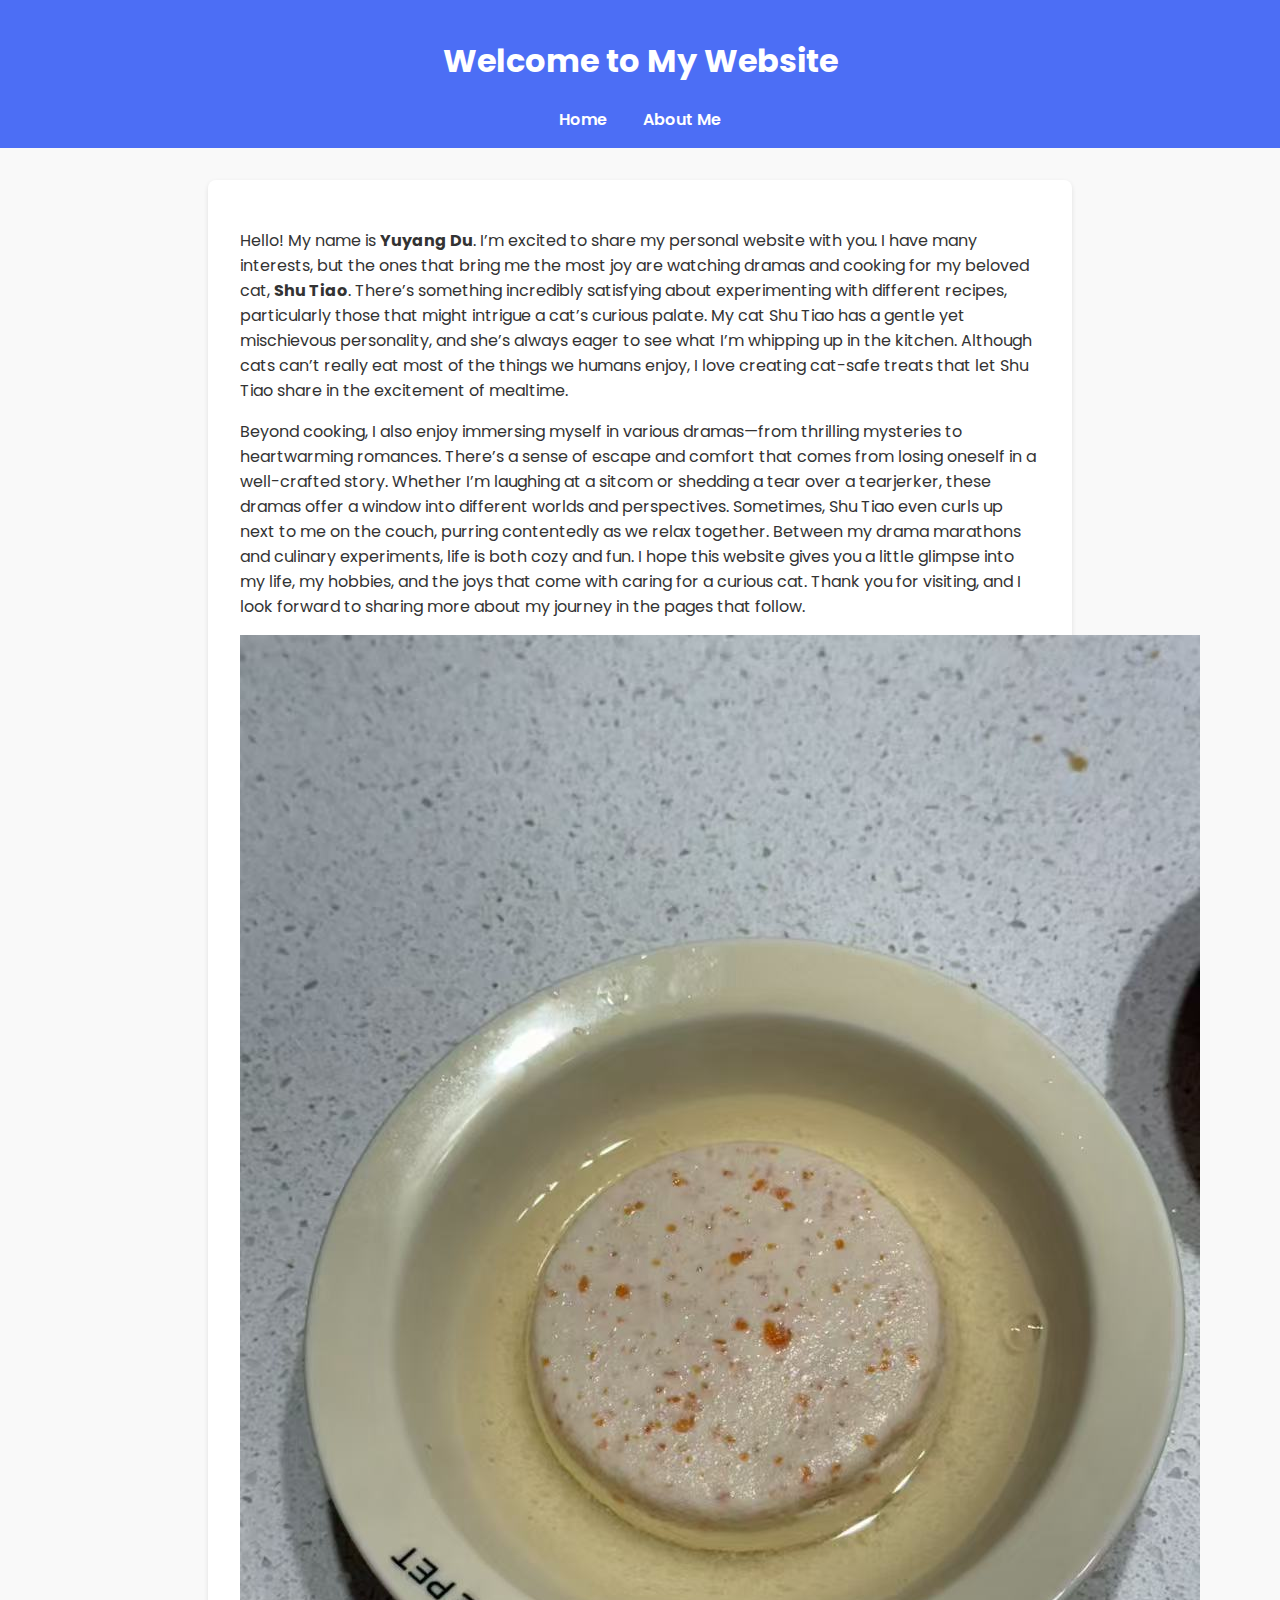
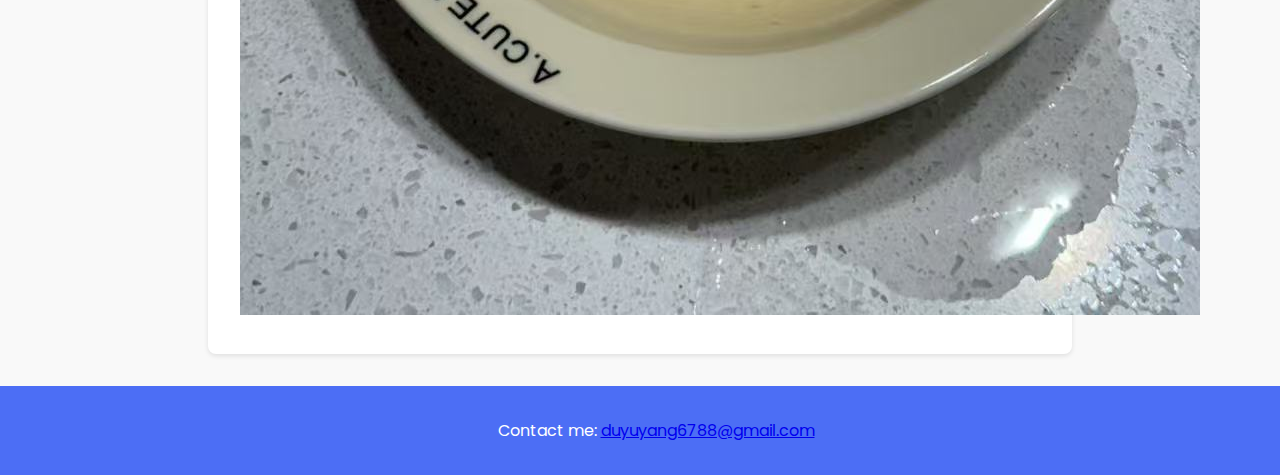
<file: index.html>
<!DOCTYPE html>
<html lang="en">
<head>
  <meta charset="UTF-8" />
  <meta name="viewport" content="width=device-width, initial-scale=1.0"/>
  <title>Welcome to Yuyang Du's Website</title>
  <!-- Link to external CSS -->
  <link rel="stylesheet" href="styles.css">
</head>
<body>
  <header>
    <h1>Welcome to My Website</h1>
    <nav>
      <ul>
        <li><a href="index.html">Home</a></li>
        <li><a href="about.html">About Me</a></li>
      </ul>
    </nav>
  </header>

  <section>
    <!-- 200+ words introduction -->
    <p>
      Hello! My name is <strong>Yuyang Du</strong>. I’m excited to share my personal website with you. 
      I have many interests, but the ones that bring me the most joy are watching dramas and cooking 
      for my beloved cat, <strong>Shu Tiao</strong>. There’s something incredibly satisfying about 
      experimenting with different recipes, particularly those that might intrigue a cat’s curious 
      palate. My cat Shu Tiao has a gentle yet mischievous personality, and she’s always eager to 
      see what I’m whipping up in the kitchen. Although cats can’t really eat most of the things we 
      humans enjoy, I love creating cat-safe treats that let Shu Tiao share in the excitement of mealtime.
    </p>
    <p>
      Beyond cooking, I also enjoy immersing myself in various dramas—from thrilling mysteries to 
      heartwarming romances. There’s a sense of escape and comfort that comes from losing oneself 
      in a well-crafted story. Whether I’m laughing at a sitcom or shedding a tear over a tearjerker, 
      these dramas offer a window into different worlds and perspectives. Sometimes, Shu Tiao even 
      curls up next to me on the couch, purring contentedly as we relax together. 
      Between my drama marathons and culinary experiments, life is both cozy and fun. 
      I hope this website gives you a little glimpse into my life, my hobbies, and the joys 
      that come with caring for a curious cat. Thank you for visiting, and I look forward to 
      sharing more about my journey in the pages that follow.
    </p>
    
    <!-- Replace the src attribute with the path/URL of your "dish" image -->
    <img src="WechatIMG47.jpg" alt="A dish for Shu Tiao" />
  </section>

  <footer>
    <!-- Contact Information -->
    <p>Contact me: <a href="mailto:duyuyang6788@gmail.com">duyuyang6788@gmail.com</a></p>
  </footer>
</body>
</html>
</file>
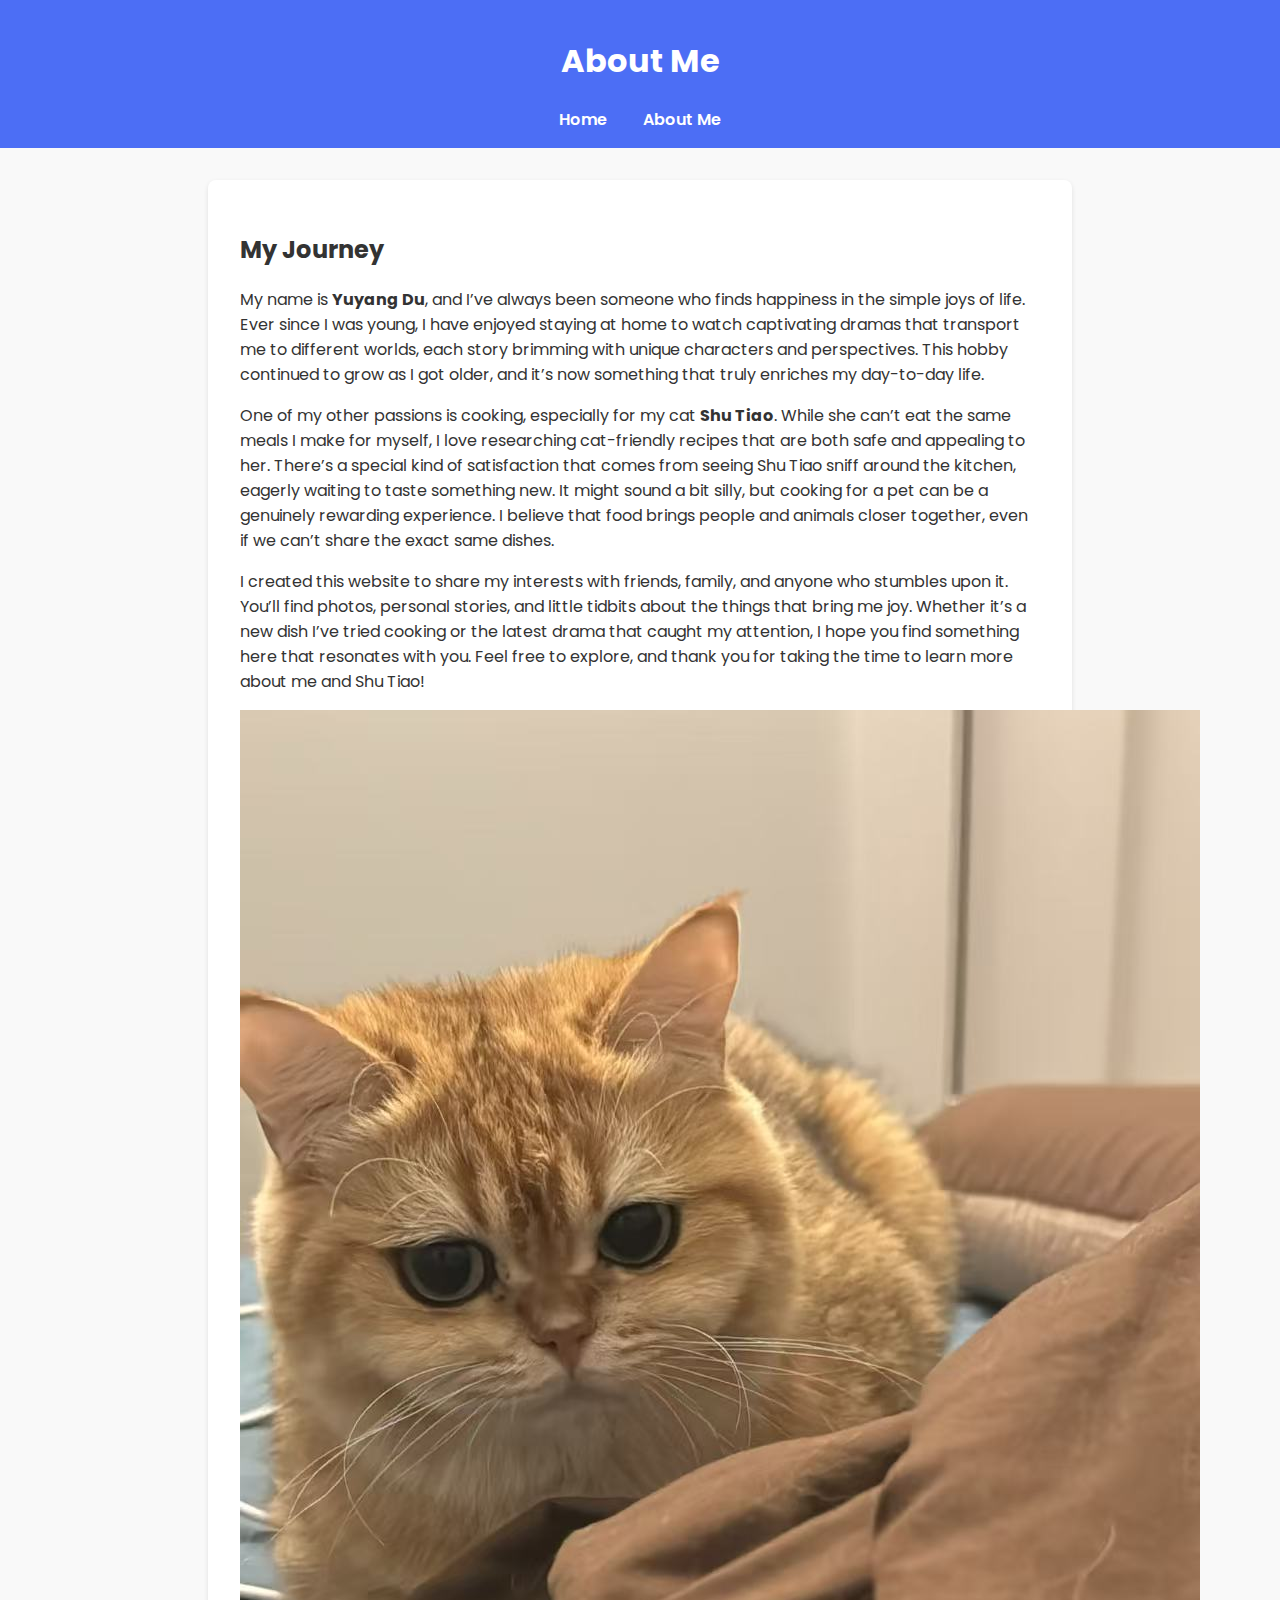
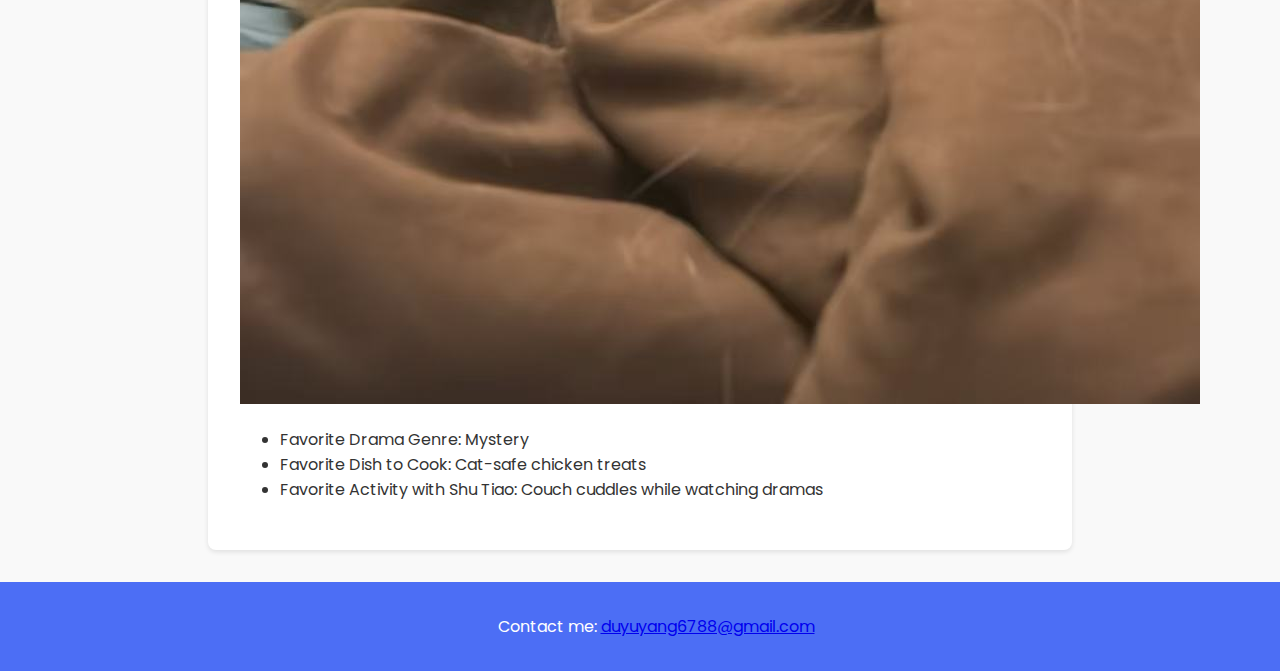
<file: about.html>
<!DOCTYPE html>
<html lang="en">
<head>
  <meta charset="UTF-8"/>
  <meta name="viewport" content="width=device-width, initial-scale=1.0"/>
  <title>About Me</title>
  <!-- Link to external CSS -->
  <link rel="stylesheet" href="styles.css">
</head>
<body>
  <header>
    <h1>About Me</h1>
    <nav>
      <ul>
        <li><a href="index.html">Home</a></li>
        <li><a href="about.html">About Me</a></li>
      </ul>
    </nav>
  </header>

  <section>
    <h2>My Journey</h2>
    <p>
      My name is <strong>Yuyang Du</strong>, and I’ve always been someone who finds happiness in 
      the simple joys of life. Ever since I was young, I have enjoyed staying at home to watch 
      captivating dramas that transport me to different worlds, each story brimming with unique 
      characters and perspectives. This hobby continued to grow as I got older, and it’s now 
      something that truly enriches my day-to-day life. 
    </p>
    <p>
      One of my other passions is cooking, especially for my cat <strong>Shu Tiao</strong>. While 
      she can’t eat the same meals I make for myself, I love researching cat-friendly recipes that 
      are both safe and appealing to her. There’s a special kind of satisfaction that comes from 
      seeing Shu Tiao sniff around the kitchen, eagerly waiting to taste something new. It might 
      sound a bit silly, but cooking for a pet can be a genuinely rewarding experience. I believe 
      that food brings people and animals closer together, even if we can’t share the exact same 
      dishes. 
    </p>
    <p>
      I created this website to share my interests with friends, family, and anyone who stumbles 
      upon it. You’ll find photos, personal stories, and little tidbits about the things that 
      bring me joy. Whether it’s a new dish I’ve tried cooking or the latest drama that caught 
      my attention, I hope you find something here that resonates with you. Feel free to explore, 
      and thank you for taking the time to learn more about me and Shu Tiao!
    </p>

    <img src="WechatIMG48.jpg" alt="My cat Shu Tiao" />

    <!-- A short list about your interests -->
    <ul>
      <li>Favorite Drama Genre: Mystery</li>
      <li>Favorite Dish to Cook: Cat-safe chicken treats</li>
      <li>Favorite Activity with Shu Tiao: Couch cuddles while watching dramas</li>
    </ul>
  </section>

  <footer>
    <p>Contact me: <a href="mailto:duyuyang6788@gmail.com">duyuyang6788@gmail.com</a></p>
  </footer>
</body>
</html>
</file>
<file: styles.css>
@import url('https://fonts.googleapis.com/css2?family=Poppins:wght@300;600&display=swap');

/* Reset and body styling */
body {
  margin: 0;
  padding: 0;
  font-family: 'Poppins', sans-serif;
  background-color: #f9f9f9;
  color: #333;
}

/* Header & Navigation */
header {
  background-color: #4c6ef5; /* Custom color scheme */
  color: #fff;
  padding: 1rem;
  text-align: center;
}

nav ul {
  list-style: none;
  margin: 0;
  padding: 0;
}

nav ul li {
  display: inline-block;
  margin: 0 1rem;
}

nav ul li a {
  color: #fff;
  text-decoration: none;
  font-weight: 600;
}

/* Main Section */
section {
  max-width: 800px;
  margin: 2rem auto;
  background-color: #fff;
  padding: 2rem;
  border-radius: 8px;
  /* Subtle shadow for layout styling */
  box-shadow: 0 2px 5px rgba(0, 0, 0, 0.1);
}

/* Images */
.featured-image {
  display: block;
  margin: 1rem auto;
  max-width: 100%;
  border-radius: 8px;
}

/* Footer */
footer {
  background-color: #4c6ef5;
  color: #fff;
  text-align: center;
  padding: 1rem;
  position: relative;
  bottom: 0;
  width: 100%;
}
</file>
